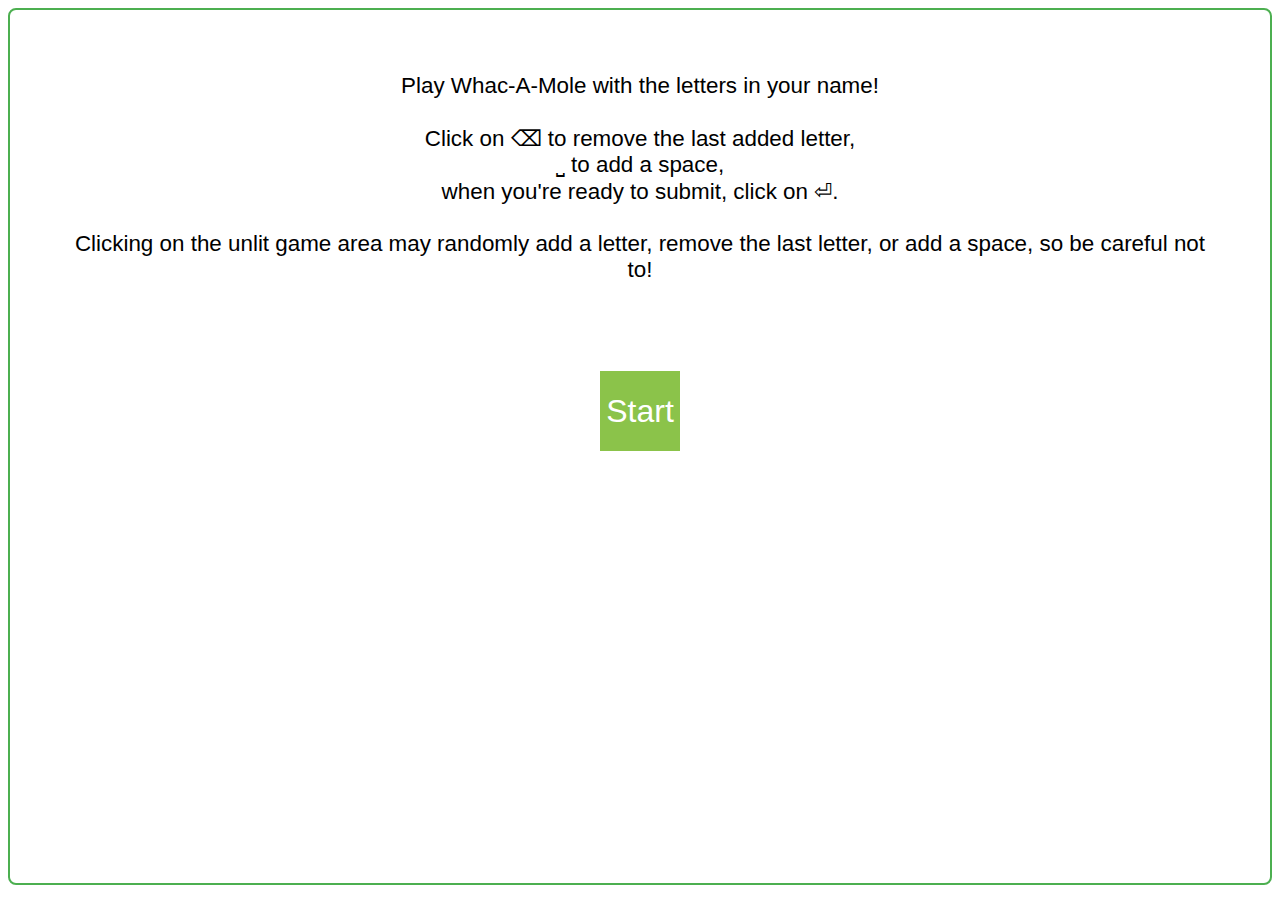
<file: wak-a-name.html>
<!DOCTYPE html>
<html lang="en">
    <head>
        <meta charset="UTF-8" />
        <meta name="viewport" content="width=device-width, initial-scale=1.0" />
        <title>Whac-A-Name</title>
        <link rel="stylesheet" href="wak-a-name-style.css" />
        <script src="wak-a-name-script.js" defer></script>
    </head>
    <body>
        <div id="title">
            Play Whac-A-Mole with the letters in your name!<br /><br />
            Click on ⌫ to remove the last added letter, <br />
            ⎵ to add a space, <br />
            when you're ready to submit, click on ⏎. <br /><br />
            Clicking on the unlit game area may randomly add a letter, remove
            the last letter, or add a space, so be careful not to!
        </div>
        <!-- 4x4 grid -->
        <div id="grid">
            <div class="cell" data-index="0"></div>
            <div class="cell" data-index="1"></div>
            <div class="cell" data-index="2"></div>
            <div class="cell" data-index="3"></div>
            <div class="cell" data-index="4"></div>
            <div class="cell" data-index="5"></div>
            <div class="cell" data-index="6"></div>
            <div class="cell" data-index="7"></div>
            <div class="cell" data-index="8"></div>
            <div class="cell" data-index="9"></div>
            <div class="cell" data-index="10"></div>
            <div class="cell" data-index="11"></div>
            <div class="cell" data-index="12"></div>
            <div class="cell" data-index="13"></div>
            <div class="cell" data-index="14"></div>
            <div class="cell" data-index="15"></div>
        </div>
        <div class="utility">
            <button class="button" onclick="backspace()">⌫</button>
            <button class="button" onclick="enter()">⏎</button>
            <button class="button" id="space-button" onclick="space()">⎵</button>
        </div>
        <button class="button" id="start-button" onclick="startGame()">
            Start
        </button>
    </body>
</html>
</file>
<file: wak-a-name-style.css>
body {
    font-family: Arial, sans-serif;
    display: flex;
    flex-direction: column;
    align-items: center;
    text-align: center;
    height: 97vh;
    border-radius: 8px;
    border: 2px solid #4caf50;
}

#grid {
    display: grid;
    grid-template-columns: repeat(4, 80px);
    gap: 4px;
    margin-bottom: 20px;
    width: 0;
    height: 0;
    overflow: hidden;
}

.cell {
    width: 80px;
    height: 80px;
    background-color: #f0f0f0;
    position: relative;
    cursor: pointer;
}

.letter {
    font-size: 3em;
    color: white;
    position: absolute;
    bottom: 8px;
    left: 8px;
    width: 64px;
    height: 64px;
    display: flex;
    justify-content: center;
    align-items: center;
}

#title {
    font-size: 1.4em;
    margin: 5%;
}

.button {
    width: 80px;
    height: 80px;
    font-size: 2em;
    margin: 5px;
    background-color: #8bc34a;
    color: white;
    border: none;
    cursor: pointer;
    display: flex;
    justify-content: center;
    align-items: center;
}

.utility {
    display: none;
}

#space-button {
    align-items: normal;
}

.hidden {
    display: none;
}
</file>
